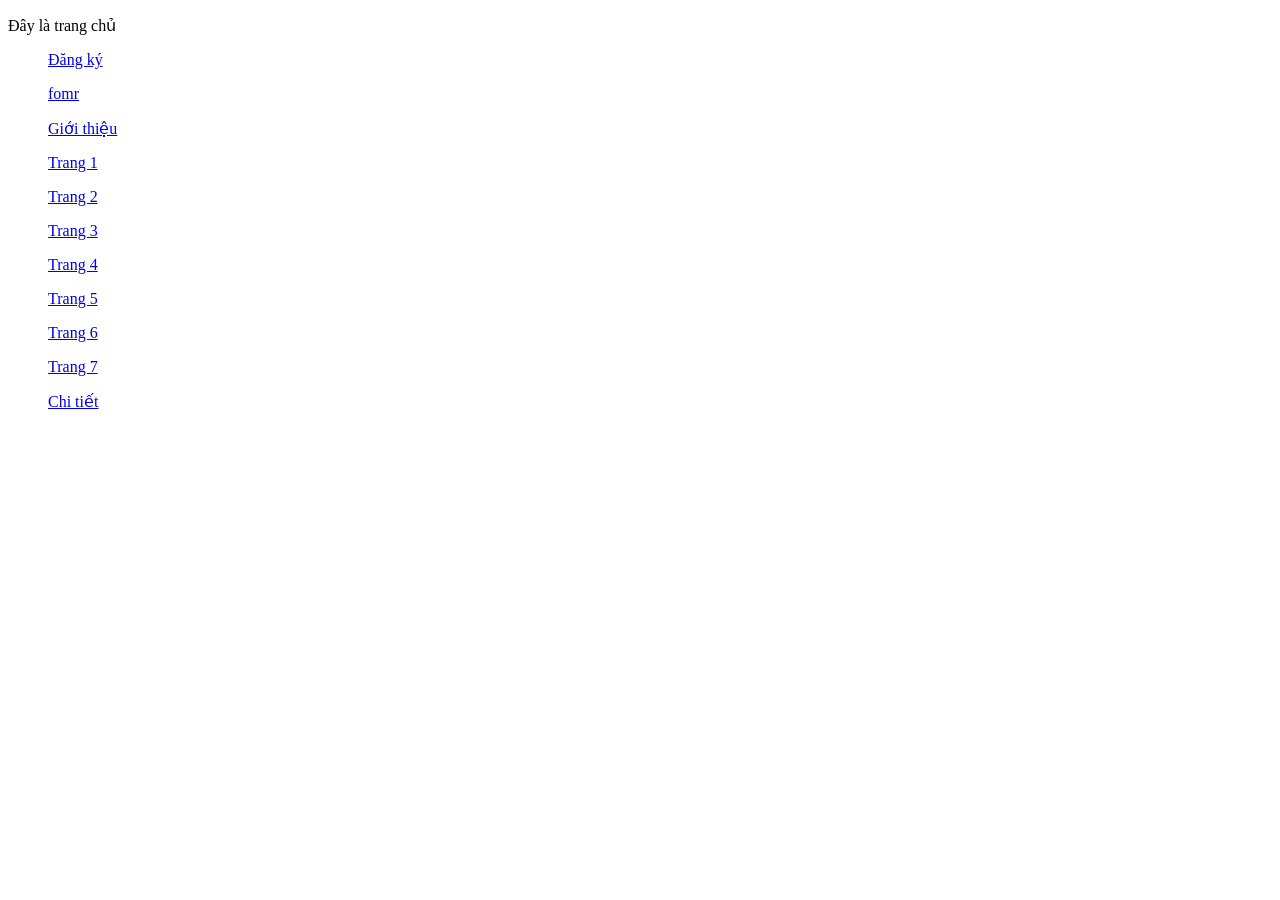
<file: index.html>
<!DOCTYPE html>
<html lang="vi">
    <head>
        <title> thiêt kế  </title>
        <meta charset ="utf-8">
    </head>    
    <body>
		<p> Đây là trang chủ </p>
		<ul>
			<a href="html/Dangky.html"> Đăng ký</a>
		</ul>
		<ul>
			<a href="html/form.html"> fomr</a>
		</ul>
		<ul>
			<a href="html/gioi-thieu.html"> Giới thiệu</a>
		</ul>
		<ul>
			<a href="html/page1.html"> Trang 1</a>
		</ul>
		<ul>
			<a href="html/page2.html"> Trang 2</a>
		</ul>
		<ul>
			<a href="html/page3.html"> Trang 3</a>
		</ul>
		<ul>
			<a href="html/page4.html"> Trang 4</a>
		</ul>
		<ul>
			<a href="html/page5.html"> Trang 5</a>
		</ul>
		<ul>
			<a href="html/page6.html"> Trang 6</a>
		</ul>
		<ul>
			<a href="html/page7.html"> Trang 7</a>
		</ul>
		<ul>
			<a href="html/chi-tiet.html"> Chi tiết</a>
		</ul>
	</body>
</html>
</file>
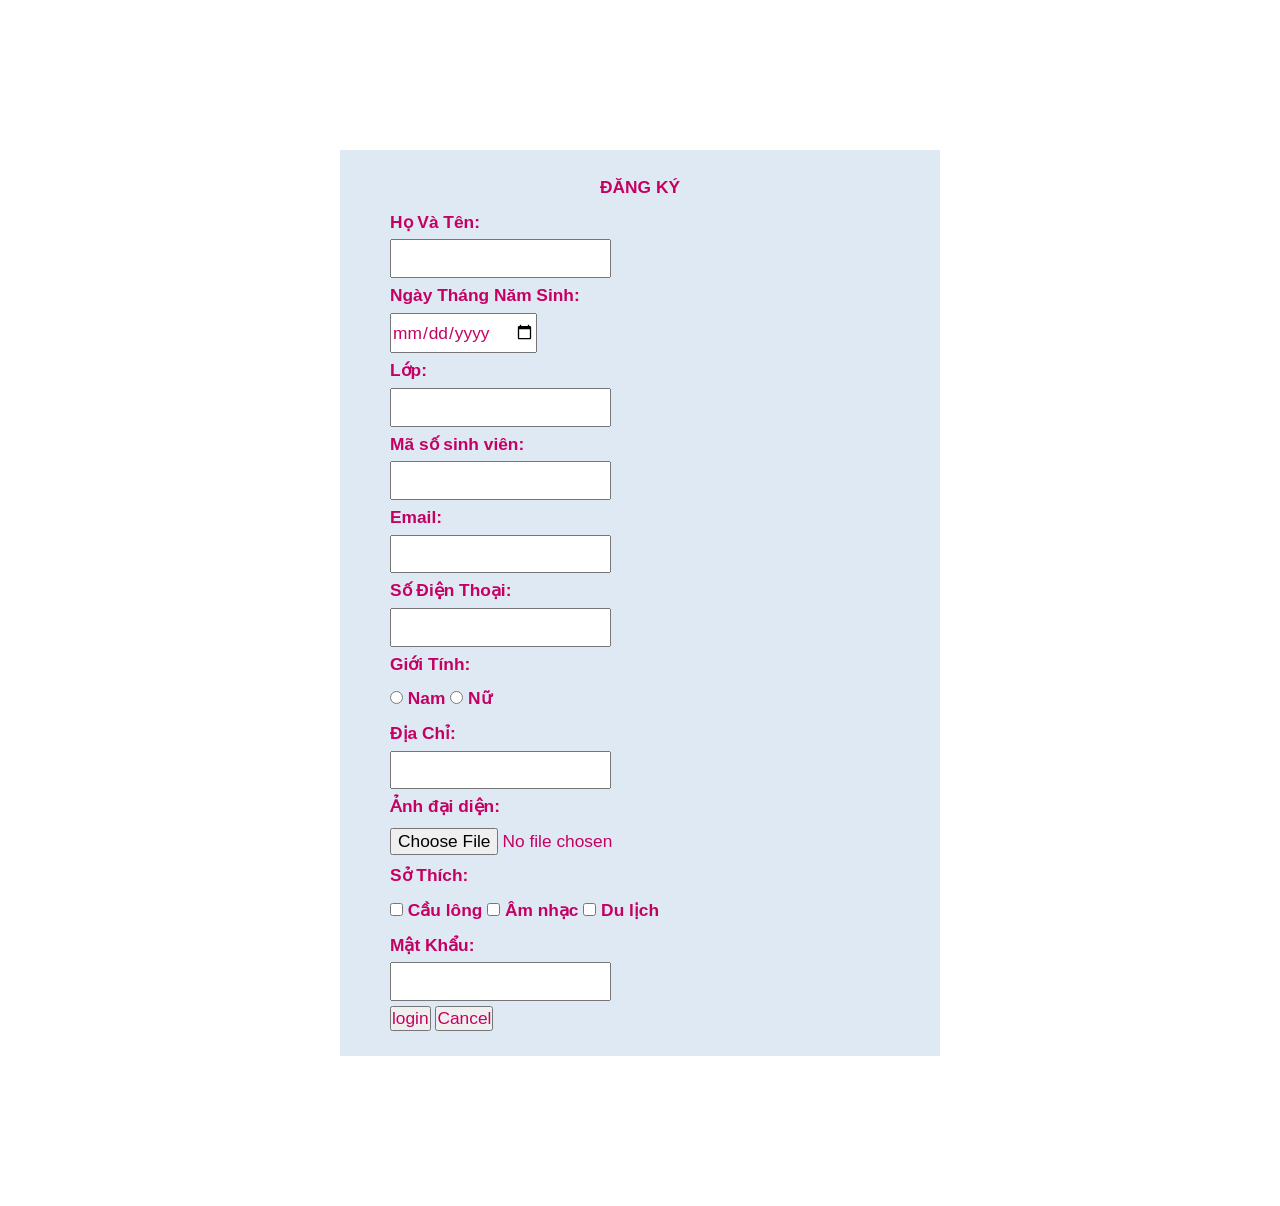
<file: html/Dangky.html>
<!DOCYPE html>
<html lang ="vi">
    <head>
        <title>Thiết kế form dăng ký </title>
        <meta chraset = "utf-8">
		<link rel="stylesheet" href="../css/style02.css">
    </head>
    <body>
		<div class ="container">
	 <form id ="frmLogin">
		<h2 id = "title">Đăng ký<h2>
			<div class = "form-group">
				<label for = "txtUsername">Họ Và Tên:</label>
				<input type = "text" id = "txtUsername" name = "txtUsername">
		</div>
			<div class ="form-group">
				<label for="txtDate">Ngày Tháng Năm Sinh:</label>
				<input type="date">
		</div>
			<div class="form-group">
    			<label class="form-label">Lớp:</label>
				<input type="lop" id="txtlop" name="txtlop">
    	</div>
			<div class="form-group">
    			<label class="form-label">Mã số sinh viên:</label>
       		 	<input type="MSSV" id="txtmssv" name="txtmssv">
       </div>
			<div class="form-group">
				<label for="txtEmail">Email:</label>
				<input type="email" id="txtEmail" name="txtEmail">
		</div>
		<div>
			<label>Số Điện Thoại:</label>
			<input type="dienthoai"id="txtdienthoai" name="sdt">
		</div>
		<div>
			<label>Giới Tính:</label>
			<input type="radio" name="gioitinh" value="Nam"> Nam
			<input type="radio" name="gioitinh" value="Nu"> Nữ
		</div>
		<div class="form-group">
			<label for="txtAddress">Địa Chỉ:</label>
			<input type="text" id="txtdiachi">
		</div>
        <div class="form-group">
            <label class="form-label">Ảnh đại diện:</label>
             <input type="file" id="txtanhdaidien">
        </div>
		<div class="form-group">
			<label>Sở Thích:</label>
				<input type="checkbox" name="hobby" value="caulong"> Cầu lông
				<input type="checkbox" name="hobby" value="amnhac"> Âm nhạc
				<input type="checkbox" name="hobby" value="dulich"> Du lịch
		</div>
		<div class = "form-group">
			<label for = "txtPassword">Mật Khẩu:</label>
			<input type = "text" id = "txtPassword" name = "txtPassword">
		</div>
        <input type ="submit" name = "sbLogin" id = "sbLogin" value ="login">
		<input type ="reset" name = "rsCancel" id = "rsCancle" value ="Cancel">
	 </form>
    </body>
</html>
</file>
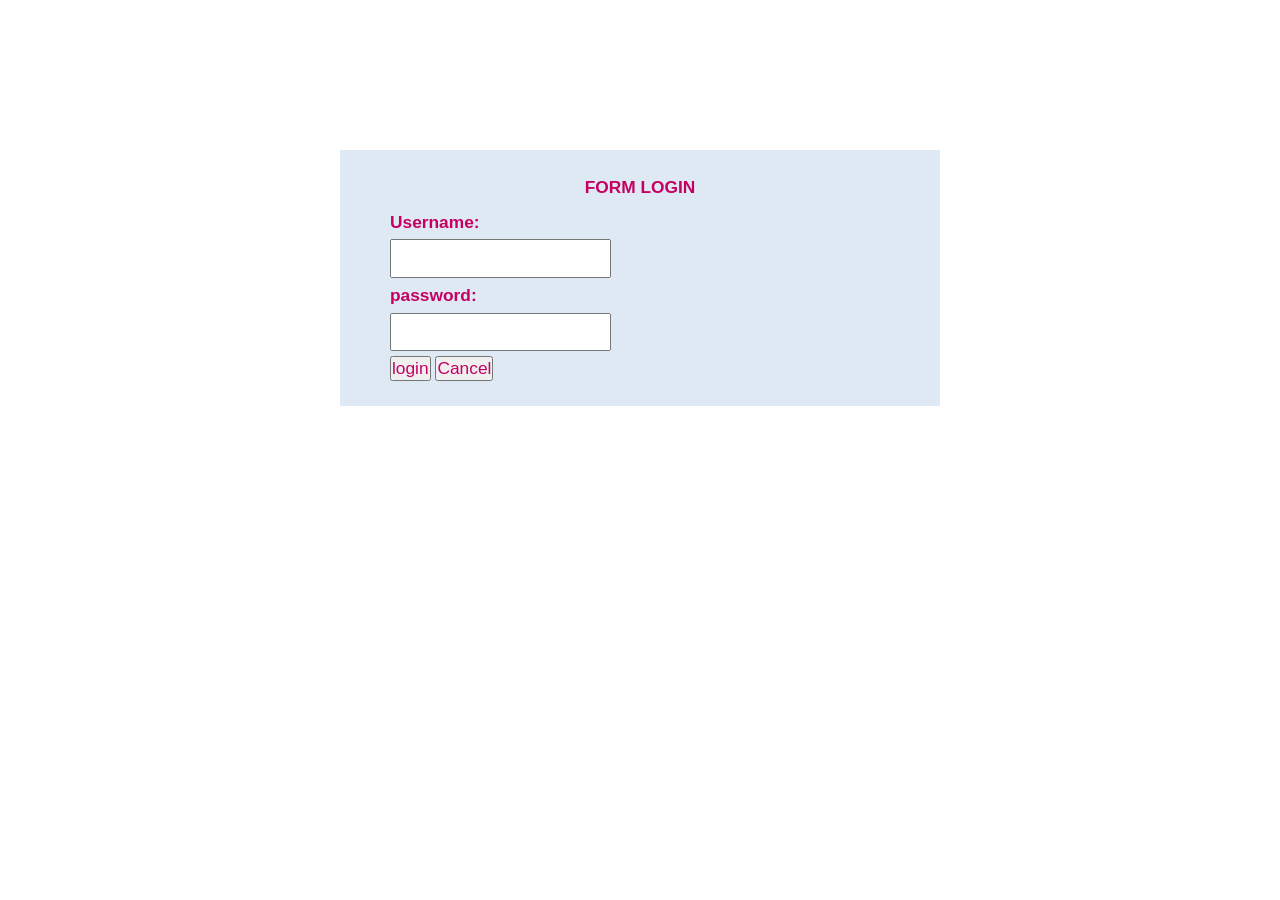
<file: html/form.html>
<!DOCYPE html>
<html lang ="vi">
    <head>
        <title> Thiết kế form đăng nhập </title>
        <meta chraset = "utf-8">
		<link rel="stylesheet" href="../css/style01.css">
    </head>
    <body>
		<div class ="container">
	 <form id ="frmLogin">
		<h2 id = "title">Form Login<h2>
		<div class = "form-group">
			<label for = "txtUsername">Username:</label>
			<input type = "text" id = "txtUsername" name = "txtUsername">
		</div>
		<div class = "form-group">
			<label for = "txtPassword">password:</label>
			<input type = "text" id = "txtPassword" name = "txtPassword">
		</div>
        <input type ="submit" name = "sbLogin" id = "sbLogin" value ="login">
		<input type ="reset" name = "rsCancel" id = "rsCancle" value ="Cancel">
	 </form>
    </body>
</html>
</file>
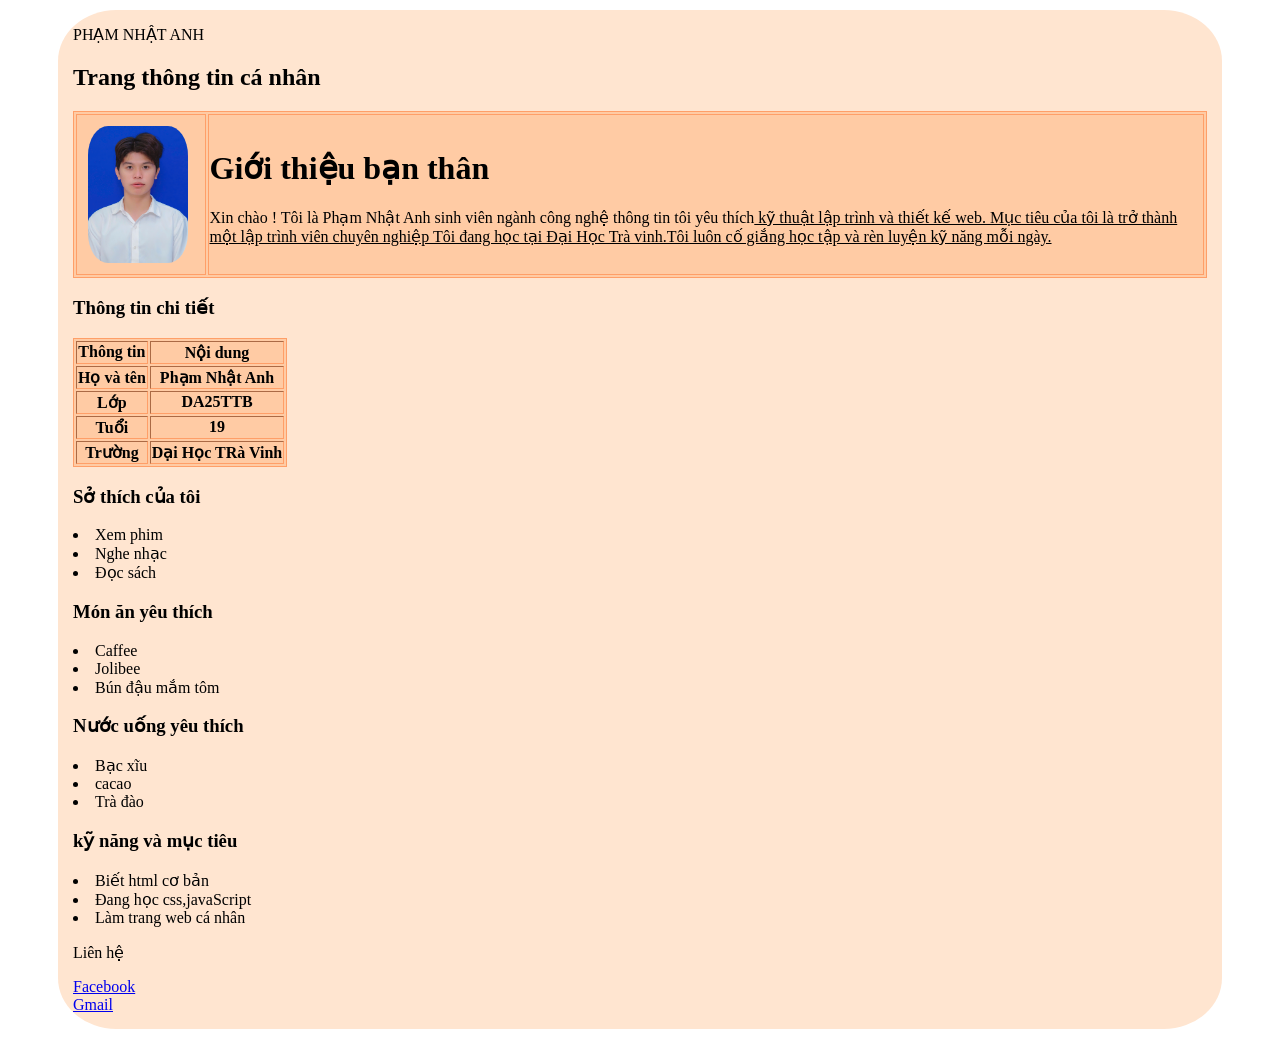
<file: html/gioi-thieu.html>
<!DOCTYPE html>
<html lang="vi">
    <head>
        <title> Thông cá nhân</title>
        <meta charset ="utf-8">
	<link rel ="stylesheet" href="../css/style.css">
    </head>    
    <body>
	<div class="container"
       		 <h1> PHẠM NHẬT ANH </h1>
       		 <h2> Trang thông tin cá nhân </h2>
		 <table border="1">
			<tr>
			<td id ="cot 1" rowspan="5">
			<img src="../assets/images/110125214.jpg"alt=" Nhật Anh" width="120">
			</td>
			<td id ="cot 2" rowspan="4">
				<h1> Giới thiệu bạn thân </h1>
				<p>Xin chào ! Tôi là Phạm Nhật Anh sinh viên ngành công nghệ thông tin tôi yêu thích<u> kỹ thuật lập trình và thiết kế web.
			    		    Mục tiêu của tôi là trở thành một lập trình viên chuyên nghiệp
			   		    Tôi đang học tại Đại Học Trà vinh.Tôi luôn cố giắng học tập và rèn luyện kỹ năng mỗi ngày.
                		</P>
			    </td>
            		<tr>
		</table>
		<h3 class ="tieude"> Thông tin chi tiết</h3>
		<table border="1">
			<tr>
                		<th> Thông tin</th>
                		<th colspan="2"> Nội dung</th>
			</tr>
            		<tr>
                		<th> Họ và tên</th>
                		<th colspan="2"> Phạm Nhật Anh</th>
            
            		</tr>
            		<tr>
                		<th> Lớp</th>
                		<th colspan="2"> DA25TTB</th>
            		</tr>
			<tr>
                		<th> Tuổi</th>
                		<th colspan="2"> 19</th>
            		</tr>
			<tr>
                		<th> Trường</th>
                		<th colspan="2"> Dại Học TRà Vinh</th>
            		</tr>
         		</table>

         		<h3> Sở thích của tôi</h3>	
			<ui>	
				<li> Xem phim</li>
                		<li> Nghe nhạc</li>
                		<li> Đọc sách</li>
            		</ui>

        		<h3> Món ăn yêu thích </h3>
           			 <li> Caffee</li>
            			<li> Jolibee</li>
            			<li> Bún đậu mắm tôm</li>
        		<h3> Nước uống yêu thích</h3>
            			<li> Bạc xĩu</li>
            			<li> cacao</li>
            			<li> Trà đào</li>

			<h3> kỹ năng và mục tiêu</h3>
            			<li> Biết html cơ bản </li>
            			<li> Đang học css,javaScript</li>
            			<li> Làm trang web cá nhân</li>

        		<p> Liên hệ</p>
            		  <a href ="https://www.facebook.com/share/1MT35SJX8D/?mibextid=wwXIfr"target="blank">Facebook</a><br>
             		  <a href="mailto:phamnhatanh2917@gmail.com" target="blank">Gmail</a>

    </body>
</html>
</file>
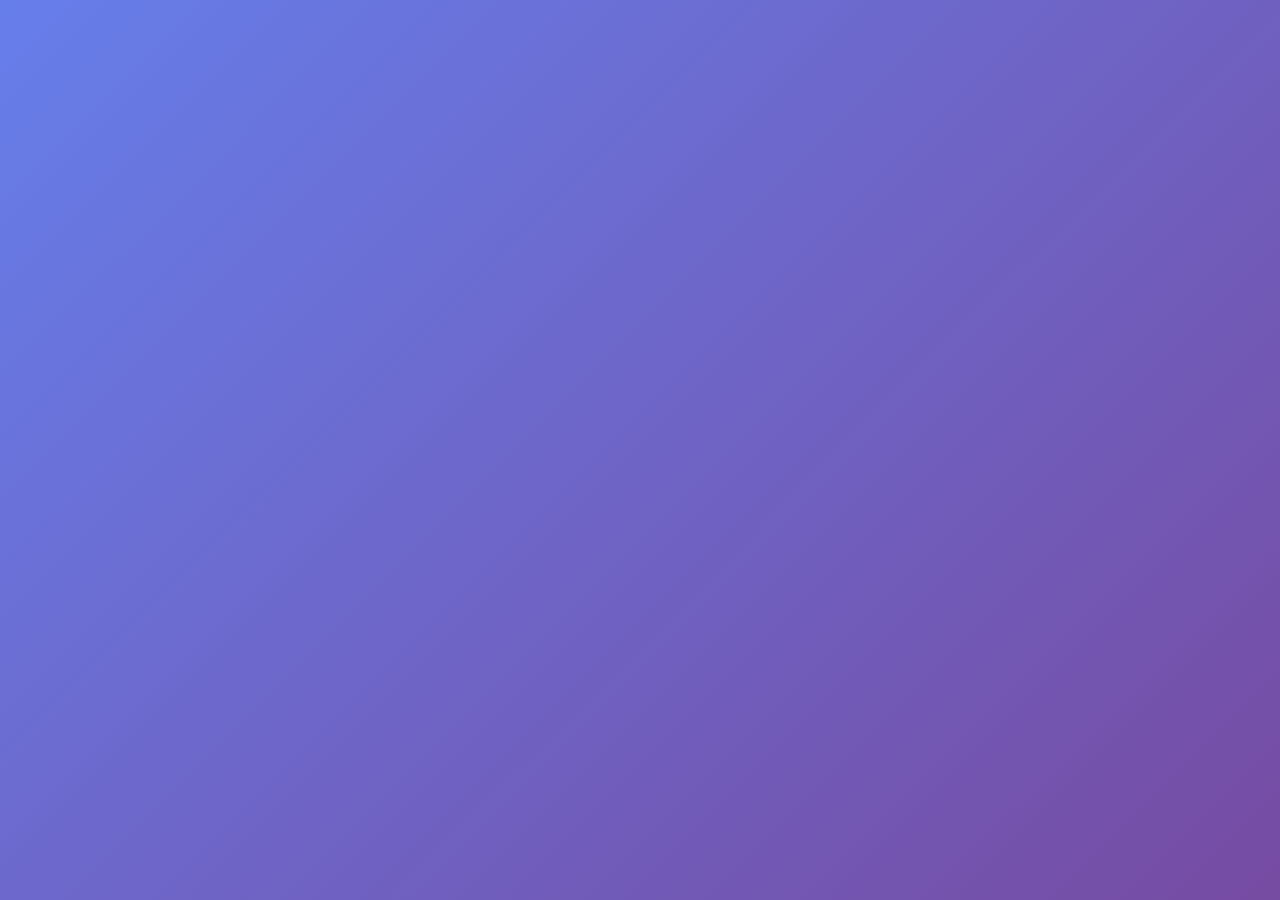
<file: html/page2.html>
<!DOCYPE html>
<html lang ="vi">
    <head>
        <title> Nhập dữ liệu hiện thị với prompt và alert </title>
        <meta chraset = "utf-8">
		<link rel="stylesheet" href="../css/style03.css">
    </head>
    <body>
		<script>
			let name = prompt("Nhập vào tên của bạn:");
			let yob = prompt("Nhập vào năm sinh của bạn:");
			alert(`xin chào $ {name}, năm 2026 bạn đã" ${2026 - yob} rồi đó.`);
		</script>
    </body>
</html>
</file>
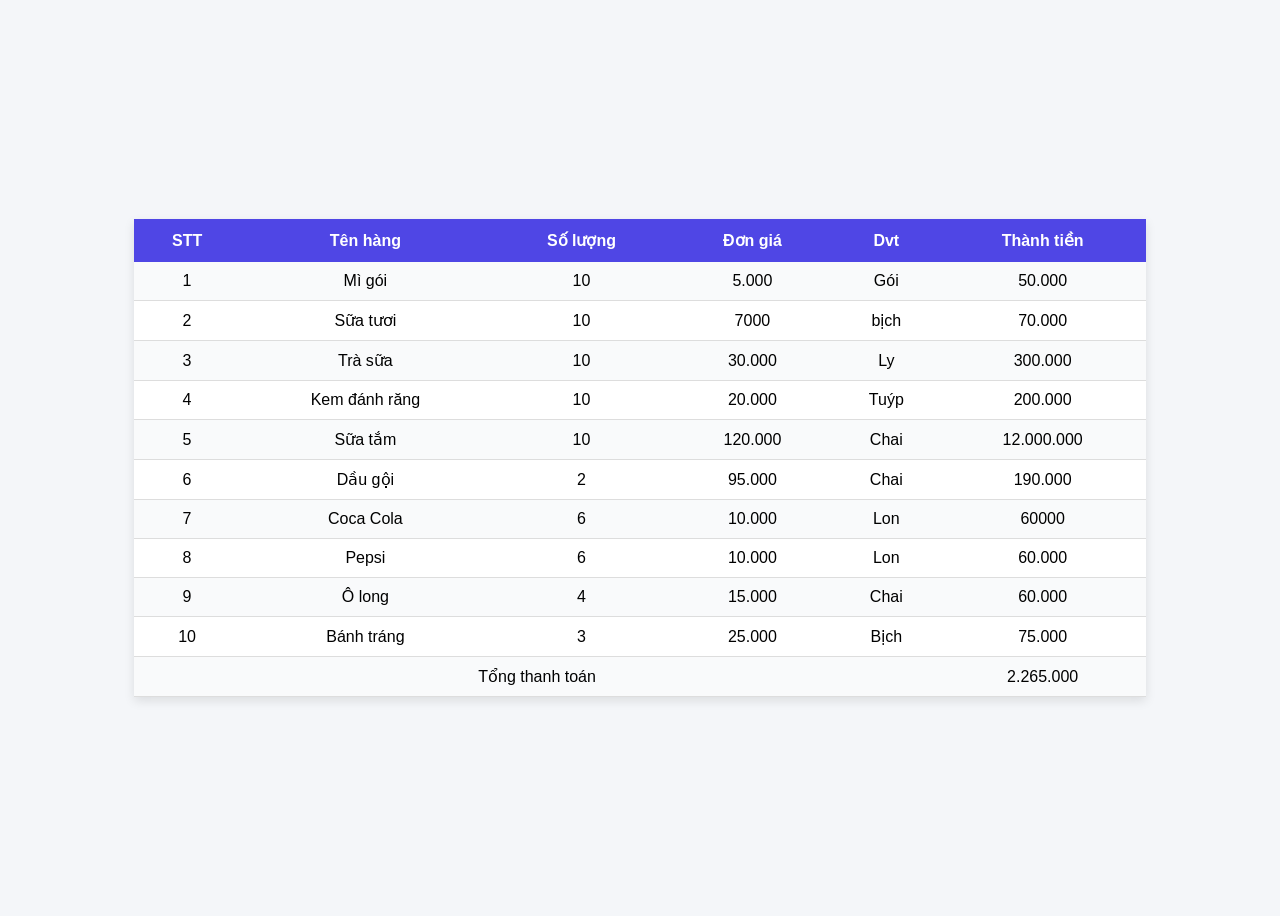
<file: html/page4.html>
<!DOCTYPE html>
<html lang="vi">
<head>
    <title>Hóa đơn mua hàng</title>
    <meta charset="UTF-8">
    <link rel="stylesheet" href="../css/style04.css">
</head>
<body>
    <!--Tạo cấu trúc bảng Hóa đơn mua hàng-->
    <table>
        <tr>
            <th>STT</th>
            <th>Tên hàng</th>
            <th>Số lượng</th>
            <th>Đơn giá</th>
            <th>Dvt</th>
            <th>Thành tiền</th>
        </tr>
        <tr>
            <td >1</td>
            <td class="tenhang">Mì gói</td>
            <td class =soluong>10</td>
            <td class="dongai">5.000</td>
            <td>Gói</td>
            <td class="thanhtien">50.000</td>
        </tr>
        <tr>
            <td>2</td>
            <td class="tenhang">Sữa tươi</td>
            <td class="soluong">10</td>
            <td class="dongai">7000</td>
            <td>bịch</td>
            <td class="thanhtien">70.000</td>
        </tr> 
        <tr>
            <td>3</td>
            <td class="tenhang">Trà sữa</td>
          <td class="soluong">10</td>
          <td class="dongai">30.000</td>
          <td>Ly</td>
          <td class="thanhtien">300.000</td>
        </tr>
        <tr>
            <td>4</td>
            <td class="tenhang">Kem đánh răng</td>
            <td class="soluong">10</td>
            <td class="dongai">20.000</td>
            <td>Tuýp</td>
            <td class="thanhtien">200.000</td>
        </tr>
        <tr>
            <td>5</td>
            <td class="tenhang">Sữa tắm</td>
            <td class="soluong">10</td>
            <td class="dongai">120.000</td>
            <td>Chai</td>
            <td class="thanhtien">12.000.000</td>
        </tr>
        <tr>
            <td>6</td>
            <td class="tenhang">Dầu gội</td>
            <td class="soluong">2</t>
            <td class="dongai">95.000</td>
            <td>Chai</td>
            <td class="thanhtien">190.000</td>
        </tr>
        <tr>
            <td>7</td>
            <td class="tenhang">Coca Cola</td>
            <td class="soluong">6</td>
            <td class="dongai">10.000</td>
            <td>Lon</td>
                <td>60000</td>
        </tr>
            <td>8</td>
            <td class="tenhang">Pepsi</td>
            <td class="soluong">6</td>
            <td class="dongai">10.000</td>
            <td>Lon</td>
            <td class="thanhtien">60.000</td>
        </tr>
        <tr>
            <td>9</td>
            <td class="tenhang">Ô long</td>
            <td class="soluong">4</td>
            <td class="dongai">15.000</td>
            <td>Chai</td>
            <td class="thanhtien">60.000</td>
        </tr>
        <tr>
            <td>10</td>
            <td class="tenhang">Bánh tráng</td>
            <td class="soluong">3</td>
            <td class="dongai">25.000</td>
            <td>Bịch</td>
            <td class="thanhtien">75.000</td>
        </tr>
        <tr>
            <td colspan = "5">Tổng thanh toán</td>
            <td id = "tongthanhtoan">2.265.000</td>
        </tr>
    </table>
        <script>
             //Truy xuất
             const $1 =document.getElementsByClassName("soluong")
             const dg =document.getElementsByClassName("dongia")
             const tt =document.getElementsByClassName("thanhtien")
            //Khởi tạo
            let tongthanhtoan = 0;

            //Duyệt mảng
            for(let i= 0; i < s1,lemgth ;i++)
            {
                let thanhtien =parseInt(sl[i].innerText)* parseInt(dg[i].innerText);
                tt[i].innerText = thanhtien;
                tongthanhtoan += thanhtien;
            }
            //cập nhập giá trị
            document.ghetElementById("tongthanhtoan").innerText =tongthanhtoan;
        </script>
    </body>
</html>
</file>
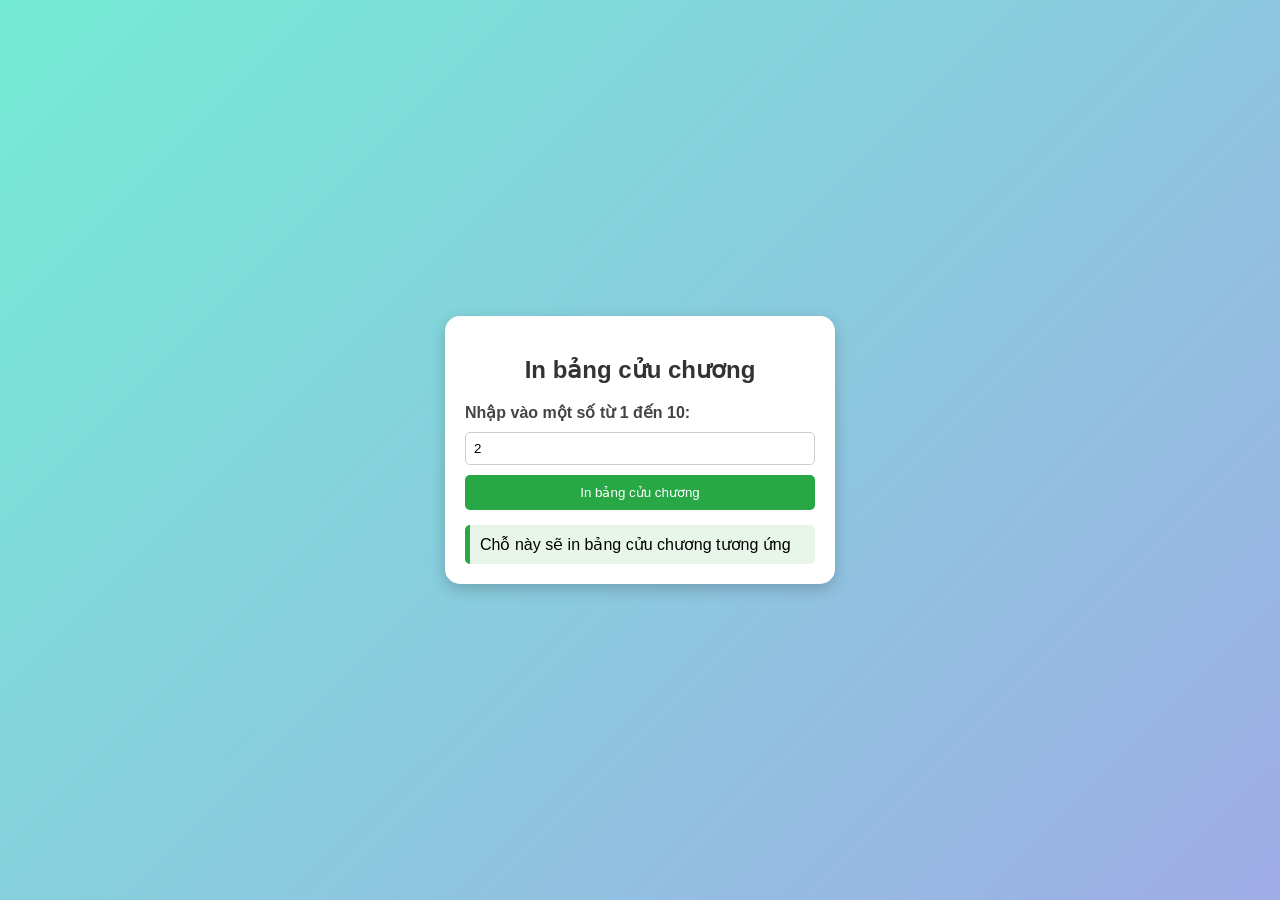
<file: html/page5.html>
<!DOCTYPE html>
 <html lang = "vi">
  <head>
	<title>In bảng cửu chương</title>
	 <meta charset ="utf-8">
     <link rel="stylesheet" href="../css/style05.css">
  </head>
	<body>
        <div class="container">
            <h2>In bảng cửu chương </h2>
            <form id="frmBCC">
                <label>
                    Nhập vào một số từ 1 đến 10:
                </label>
                    <input type="number"name="txtso" id ="txtso" value="2">
                    <input type="button"value="In bảng cửu chương" onclick ="inBCC(document.getElementById('txtso').value)">
            </form>
            <div id="result"> 
                Chỗ này sẽ in bảng cửu chương tương ứng 
            </div> 

            <script src="../js/lib01.js"></script>
        </div>
    </body>	
</html>
</file>
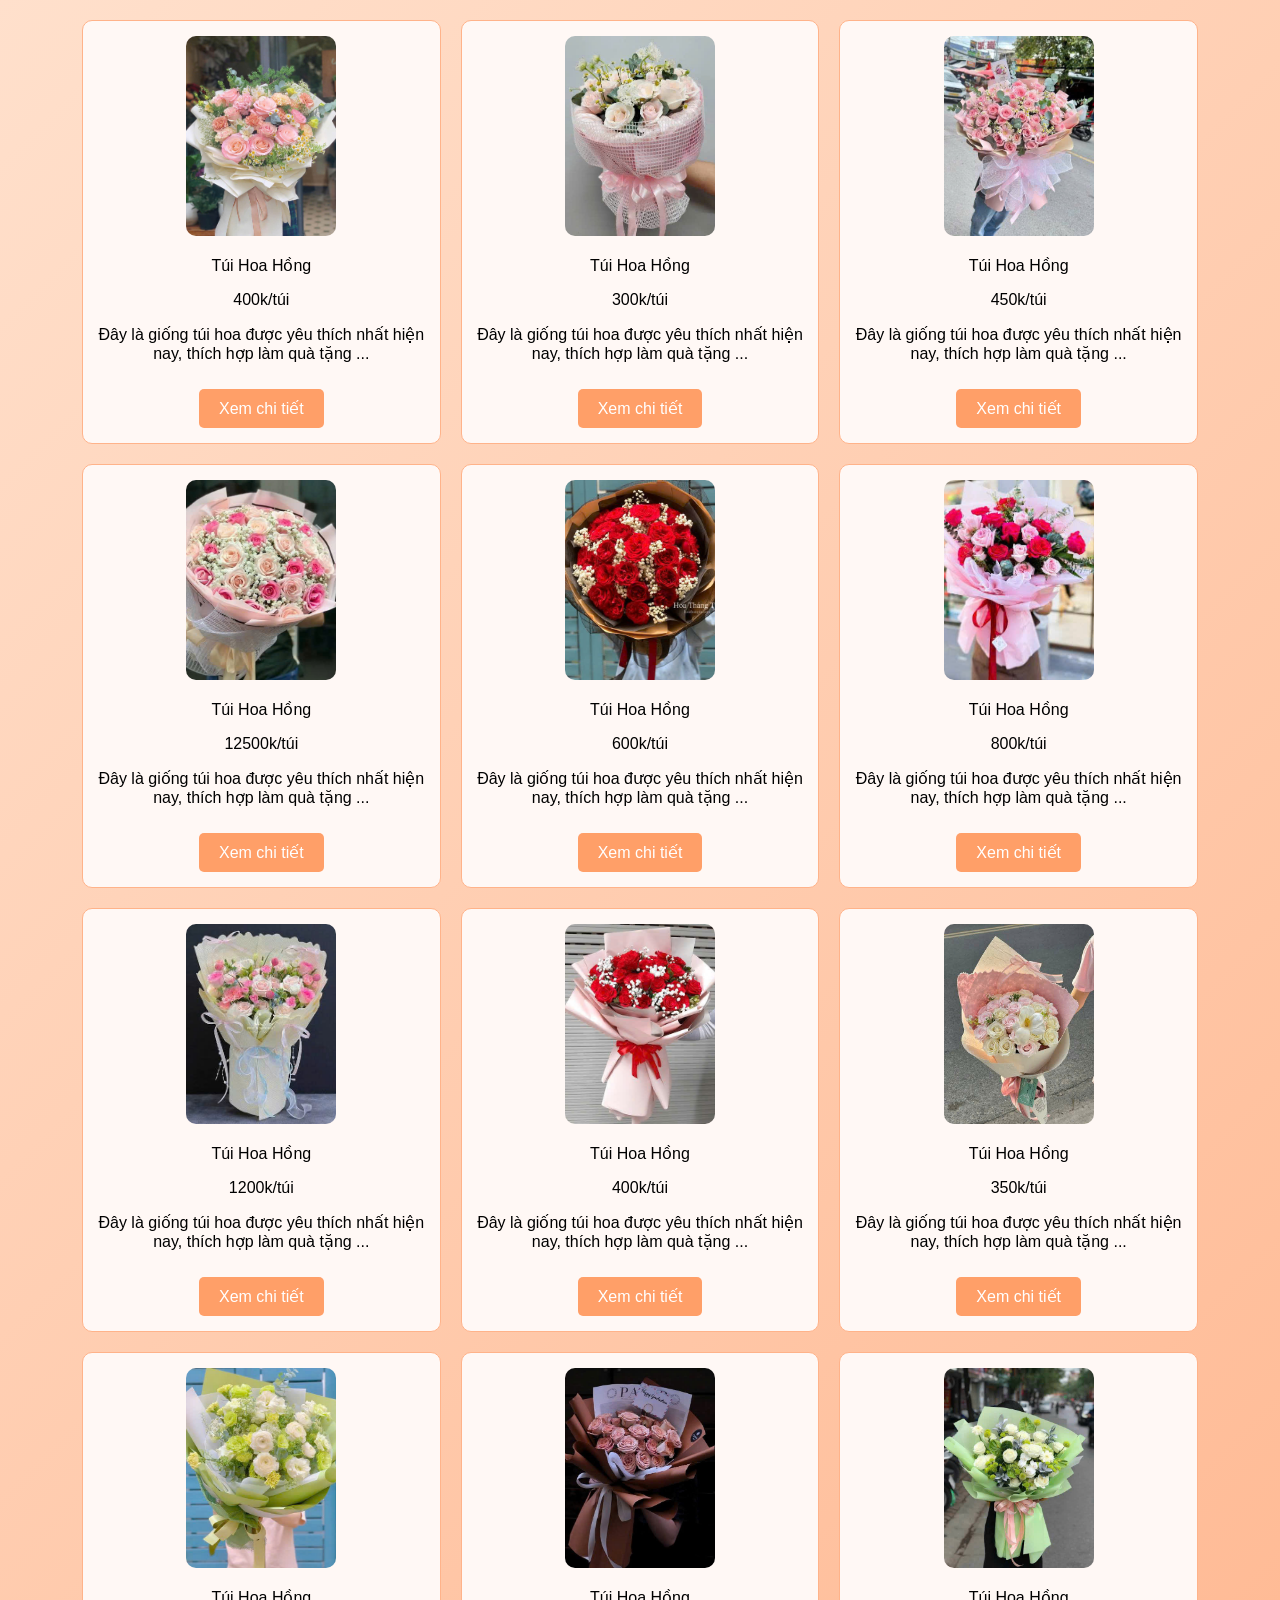
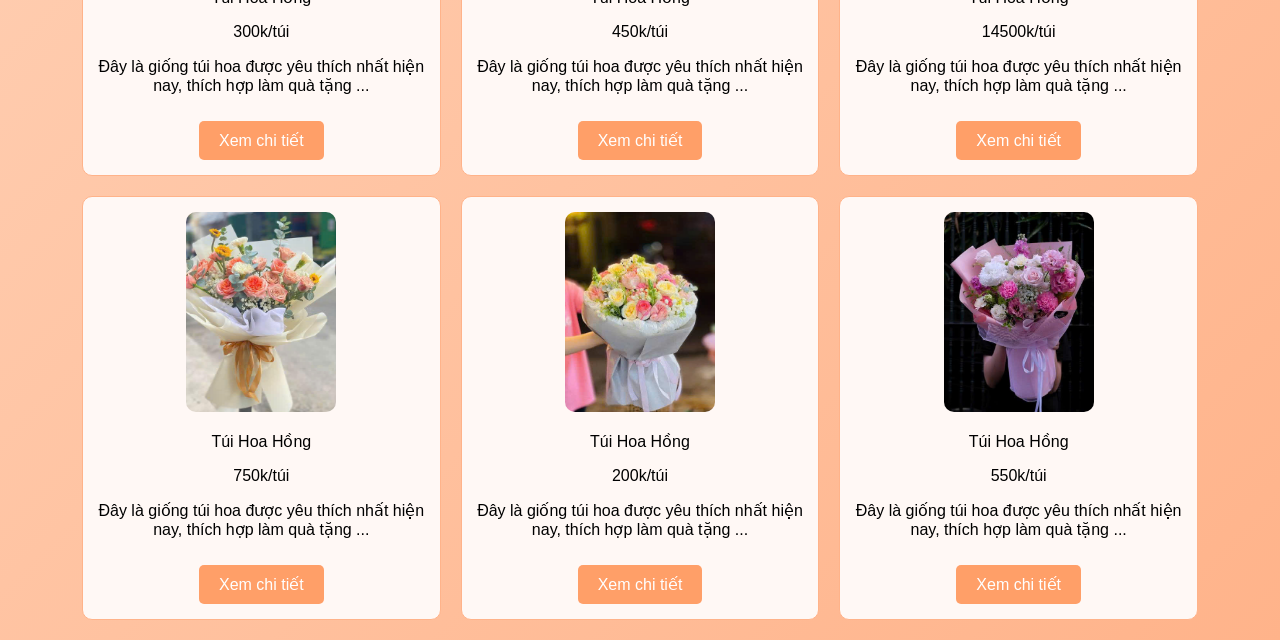
<file: html/page6.html>
<!DOCTYPE html>
 <html lang = "vi">
  <head> 
	<title></title>
	 <meta charset ="utf-8">
     <link rel="stylesheet" href="../css/style06.css">
     <script src="../js/lib02.js"></script>
  </head>
	<body>
        <div class="container">
            <div id ="container-product-list">
            </div>
        </div> 
        <script>
            addItem("Túi Hoa Hồng","400k/túi", "Đây là giống túi hoa được yêu thích nhất hiện nay, thích hợp làm quà tặng ...","#","../assets/images/hoa.jpg");
            addItem("Túi Hoa Hồng","300k/túi", "Đây là giống túi hoa được yêu thích nhất hiện nay, thích hợp làm quà tặng ...","#","../assets/images/hoa1.jpg");
            addItem("Túi Hoa Hồng","450k/túi", "Đây là giống túi hoa được yêu thích nhất hiện nay, thích hợp làm quà tặng ...","#","../assets/images/hoa3.jpg");
            addItem("Túi Hoa Hồng","12500k/túi", "Đây là giống túi hoa được yêu thích nhất hiện nay, thích hợp làm quà tặng ...","#","../assets/images/hoa4.jpg");
            addItem("Túi Hoa Hồng","600k/túi", "Đây là giống túi hoa được yêu thích nhất hiện nay, thích hợp làm quà tặng ...","#","../assets/images/hoa5.jpg");
            addItem("Túi Hoa Hồng","800k/túi", "Đây là giống túi hoa được yêu thích nhất hiện nay, thích hợp làm quà tặng ...","#","../assets/images/hoa6.jpg");
            addItem("Túi Hoa Hồng","1200k/túi", "Đây là giống túi hoa được yêu thích nhất hiện nay, thích hợp làm quà tặng ...","#","../assets/images/hoa7.jpg");
            addItem("Túi Hoa Hồng","400k/túi", "Đây là giống túi hoa được yêu thích nhất hiện nay, thích hợp làm quà tặng ...","#","../assets/images/hoa8.jpg");
            addItem("Túi Hoa Hồng","350k/túi", "Đây là giống túi hoa được yêu thích nhất hiện nay, thích hợp làm quà tặng ...","#","../assets/images/hoa9.jpg");
            addItem("Túi Hoa Hồng","300k/túi", "Đây là giống túi hoa được yêu thích nhất hiện nay, thích hợp làm quà tặng ...","#","../assets/images/hoa10.jpg");
            addItem("Túi Hoa Hồng","450k/túi", "Đây là giống túi hoa được yêu thích nhất hiện nay, thích hợp làm quà tặng ...","#","../assets/images/hoa11.jpg");
            addItem("Túi Hoa Hồng","14500k/túi", "Đây là giống túi hoa được yêu thích nhất hiện nay, thích hợp làm quà tặng ...","#","../assets/images/hoa12.jpg");
            addItem("Túi Hoa Hồng","750k/túi", "Đây là giống túi hoa được yêu thích nhất hiện nay, thích hợp làm quà tặng ...","#","../assets/images/hoa13.jpg");
            addItem("Túi Hoa Hồng","200k/túi", "Đây là giống túi hoa được yêu thích nhất hiện nay, thích hợp làm quà tặng ...","#","../assets/images/hoa14.jpg");
            addItem("Túi Hoa Hồng","550k/túi", "Đây là giống túi hoa được yêu thích nhất hiện nay, thích hợp làm quà tặng ...","#","../assets/images/hoa15.jpg");
        </script>
    </body>	
</html>
</file>
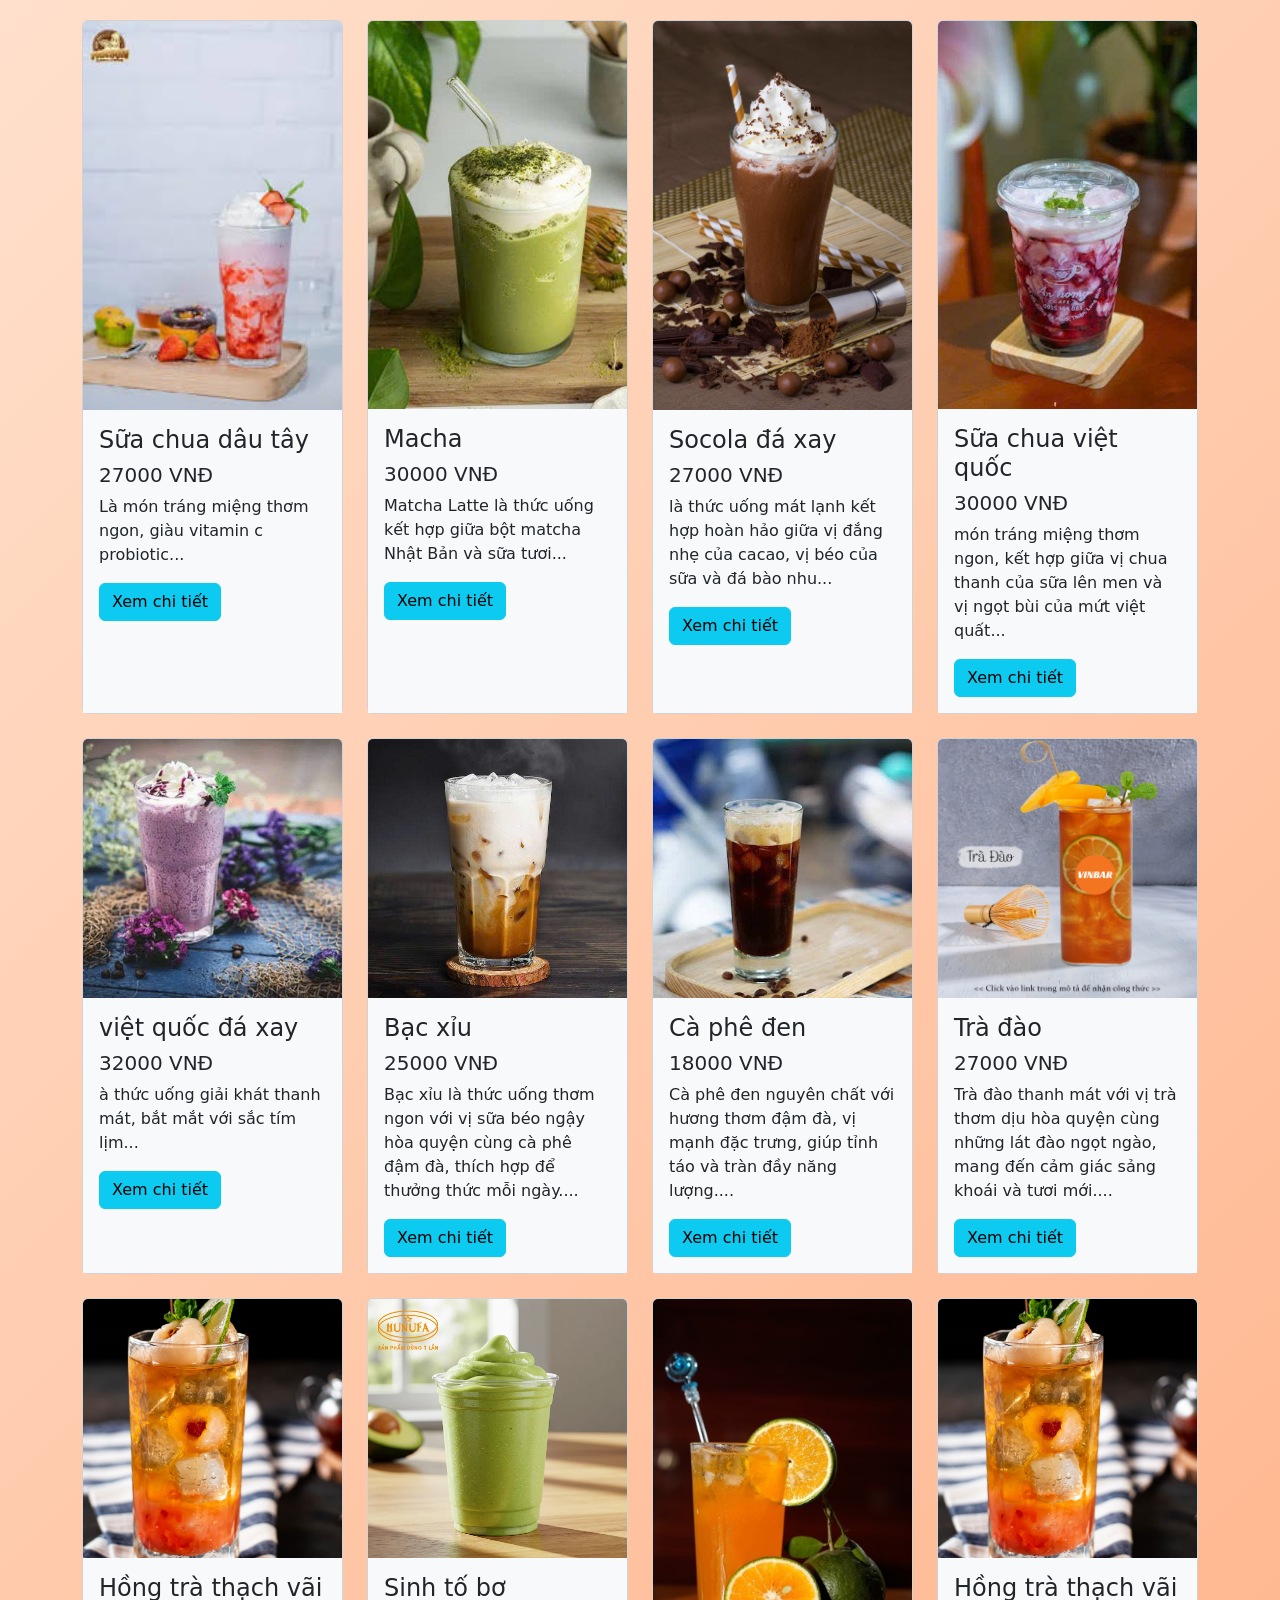
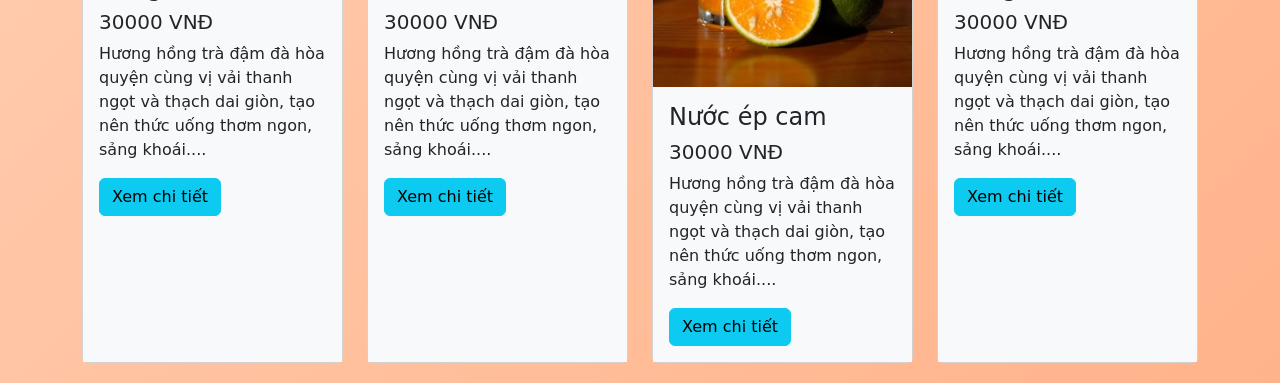
<file: html/page7.html>
<!DOCTYPE html>
<html lang = "vi">
<head>
        <title> Thiết kế trang sản phẩm</title>
        <meta charset = "utf-8">
        <script src = "../js/lib03.js"></script>
        <link rel="stylesheet" href="../css/style06.css">
        <!-- Latest compiled and minified CSS -->
    <link href="https://cdn.jsdelivr.net/npm/bootstrap@5.3.8/dist/css/bootstrap.min.css" rel="stylesheet">

    <!-- Latest compiled JavaScript -->
    <script src="https://cdn.jsdelivr.net/npm/bootstrap@5.3.8/dist/js/bootstrap.bundle.min.js"></script>
</head>
<body>
        <div class = "container">
            <div class="row row-cols-1 row-cols-sm-2 row-cols-md-4 g-4 id=" id= "product-list">
            
    </div>
    </div> 
        <script>
            loadAllProduct()
        </script>  
        
        
</body>
</html>
</file>
<file: css/style02.css>
*{
	 margin:0;
	 padding:0;
	 font-family:Arial,Helvetica,sans-serif;
	 font-size:13pt;
	 line-height:2;
	 color:rgb(197, 0, 99);
 }
 .container{
	 margin:0px 50px;
 }
 form#frmLogin{
	 background-color:#dfe9f3;;
	 padding:20px 50px;
	 max-width:500px;
	 width:100%;
	 margin:150px auto;
 }
 .gender input{
    margin-left: 10px;
 }
 #title{
	 text-transform:uppercase;
	 text-align:center;
 }
 label{
	 display:block;
	 
	 font-weight:bolder;
 }
.form-control{
	 width:100%;
	 margin:4px 0px;
 }
 .button{
    background-color:rgb(0, 154, 151);
	 margin:4px 0x;
	 padding:2px;
	 width:100px;
	 color:white;
	 border-radius:5px;
	 
	 background:linear-gradient(
        135deg,
        #4facfe,
        #00c6fb
    );
}

.button:hover{
    background:linear-gradient(
        135deg,
        #43e97b,
        #38f9d7
    );

    transform:translateY(-2px);

    box-shadow:0 6px 15px rgba(0,0,0,0.25);
}
</file>
<file: css/style01.css>
*{
	 margin:0;
	 padding:0;
	 font-family:Arial,Helvetica,sans-serif;
	 font-size:13pt;
	 line-height:2;
	 color:rgb(197, 0, 99);
 }
 .container{
	 margin:0px 50px;
 }
 form#frmLogin{
	 background-color:#dfe9f3;
	 padding:20px 50px;
	 max-width:500px;
	 width:100%;
	 margin:150px auto;
 }
 #title{
	 text-transform:uppercase;
	 text-align:center;
 }
 label{
	 display:block;
	 font-weight:bolder;
 }
 .form-control{
	 width:100%;
	 margin:4px 0px;
 }
 .button{
    background-color:rgb(0, 154, 151);
	 margin:4px 0x;
	 padding:2px;
	 width:100px;
	 color:white;
	 border-radius:5px;
	 
	 background:linear-gradient(
        135deg,
        #4facfe,
        #00c6fb
    );
 }

.button:hover{
    background:linear-gradient(
        135deg,
        #43e97b,
        #38f9d7
    );

    transform:translateY(-2px);

    box-shadow:0 6px 15px rgba(0,0,0,0.25);
}
</file>
<file: css/style.css>
img{
    width:80%;
    max-width:200px;
    vertical-align:middle;
    padding:10px;
    border-radius:25%;
}

div.container{
    margin:10px 50px 0px 50px;
    background-color:#ffe5d0;
    padding:15px;
    border-radius:5%;
}

table,tr,td{
    border:1px solid #ff9f68;
    border-collapse:separate;
    background-color:#ffcba4;
}

td#cot1,td#cot2{
    text-align:center;
    padding:10px;
    color:#d35400;
    background-color:#fff1e6;
    
}

table.demo{
    background-color:#ffe8d6;
}

td:hover{
    background-color:#ffb385;
    color:#8b4513;
}
</file>
<file: css/style03.css>
/* style01.css */

*{
    margin: 0;
    padding: 0;
    box-sizing: border-box;
}

body{
    font-family: Arial, Helvetica, sans-serif;
    background: linear-gradient(135deg, #667eea, #764ba2);
    min-height: 100vh;
    display: flex;
    justify-content: center;
    align-items: center;
}

.container{
    width: 500px;
    background: white;
    padding: 30px;
    border-radius: 15px;
    box-shadow: 0 8px 20px rgba(0,0,0,0.2);
    text-align: center;
}

h1{
    color: #333;
    margin-bottom: 20px;
}

p{
    color: #555;
    font-size: 18px;
    margin-bottom: 15px;
}

button{
    background: #667eea;
    color: white;
    border: none;
    padding: 12px 25px;
    border-radius: 8px;
    cursor: pointer;
    font-size: 16px;
    transition: 0.3s;
}

button:hover{
    background: #764ba2;
    transform: scale(1.05);
}

input{
    width: 100%;
    padding: 12px;
    margin: 10px 0;
    border: 1px solid #ccc;
    border-radius: 8px;
    outline: none;
}

input:focus{
    border-color: #667eea;
}
</file>
<file: css/style04.css>
body{
    font-family: Arial, sans-serif;
    background: #f4f6f9;
    display: flex;
    justify-content: center;
    align-items: center;
    min-height: 100vh;
}

table{
    border-collapse: collapse;
    width: 80%;
    background: white;
    box-shadow: 0 4px 10px rgba(0,0,0,0.1);
}

th{
    background: #4f46e5;
    color: white;
    padding: 12px;
}

td{
    padding: 10px;
    text-align: center;
    border-bottom: 1px solid #ddd;
}

tr:nth-child(even){
    background: #f9fafb;
}

tr:hover{
    background: #eef2ff;
}

.tong{
    font-weight: bold;
    background: #dbeafe;
    color: #1e3a8a;
}
</file>
<file: css/style05.css>
body{
    margin: 0;
    font-family: Arial, sans-serif;
    background: linear-gradient(135deg, #74ebd5, #9face6);

    display: flex;
    justify-content: center;
    align-items: center;
    min-height: 100vh;
}

.container{
    width: 350px;
    padding: 20px;
    background: white;
    border-radius: 15px;
    box-shadow: 0 5px 15px rgba(0,0,0,0.2);
}

h2{
    text-align: center;
    color: #333;
}

label{
    font-weight: bold;
    color: #444;
}

input[type="number"]{
    width: 100%;
    padding: 8px;
    margin: 10px 0;
    border: 1px solid #ccc;
    border-radius: 5px;
    box-sizing: border-box;
}

input[type="button"]{
    width: 100%;
    padding: 10px;
    background-color: #28a745;
    color: white;
    border: none;
    border-radius: 5px;
    cursor: pointer;
}

input[type="button"]:hover{
    background-color: #218838;
}

#result{
    margin-top: 15px;
    padding: 10px;
    background-color: #e8f5e9;
    border-left: 5px solid #28a745;
    border-radius: 5px;
}
</file>
<file: css/style06.css>
body{
    margin: 0;
    padding: 20px;
    font-family: Arial, sans-serif;
    background: linear-gradient(135deg, #ffe0cc, #ffb38a);
}

h1{
    text-align: center;
    color: #ff6b35;
}

#container-product-list{
    width: 90%;
    margin: auto;
    display: grid;
    grid-template-columns: repeat(3, 1fr);
    gap: 20px;
}

.container-item{
    border: 1px solid #ffb38a;
    padding: 15px;
    background-color: #fff8f5;
    border-radius: 10px;
    text-align: center;
    transition: all 0.3s ease;
}

.container-item:hover{
    background-color: #ffe8dc;
    transform: translateY(-5px) scale(1.05);
    box-shadow: 0 5px 15px rgba(255, 179, 138, 0.5);
}

.container-item img{
    width: 200px;
    height: 200px;
    object-fit: cover;
    border-radius: 10px;
}

.container-item h2{
    color: #ff7f50;
}

.gia{
    color: #ff6b35;
    font-size: 22px;
    font-weight: bold;
}

.mota{
    color: #666;
}

.container-item a{
    display: inline-block;
    margin-top: 10px;
    padding: 10px 20px;
    background-color: #ff9f68;
    color: white;
    text-decoration: none;
    border-radius: 5px;
}

.container-item a:hover{
    background-color: #ff7f50;
}
</file>
